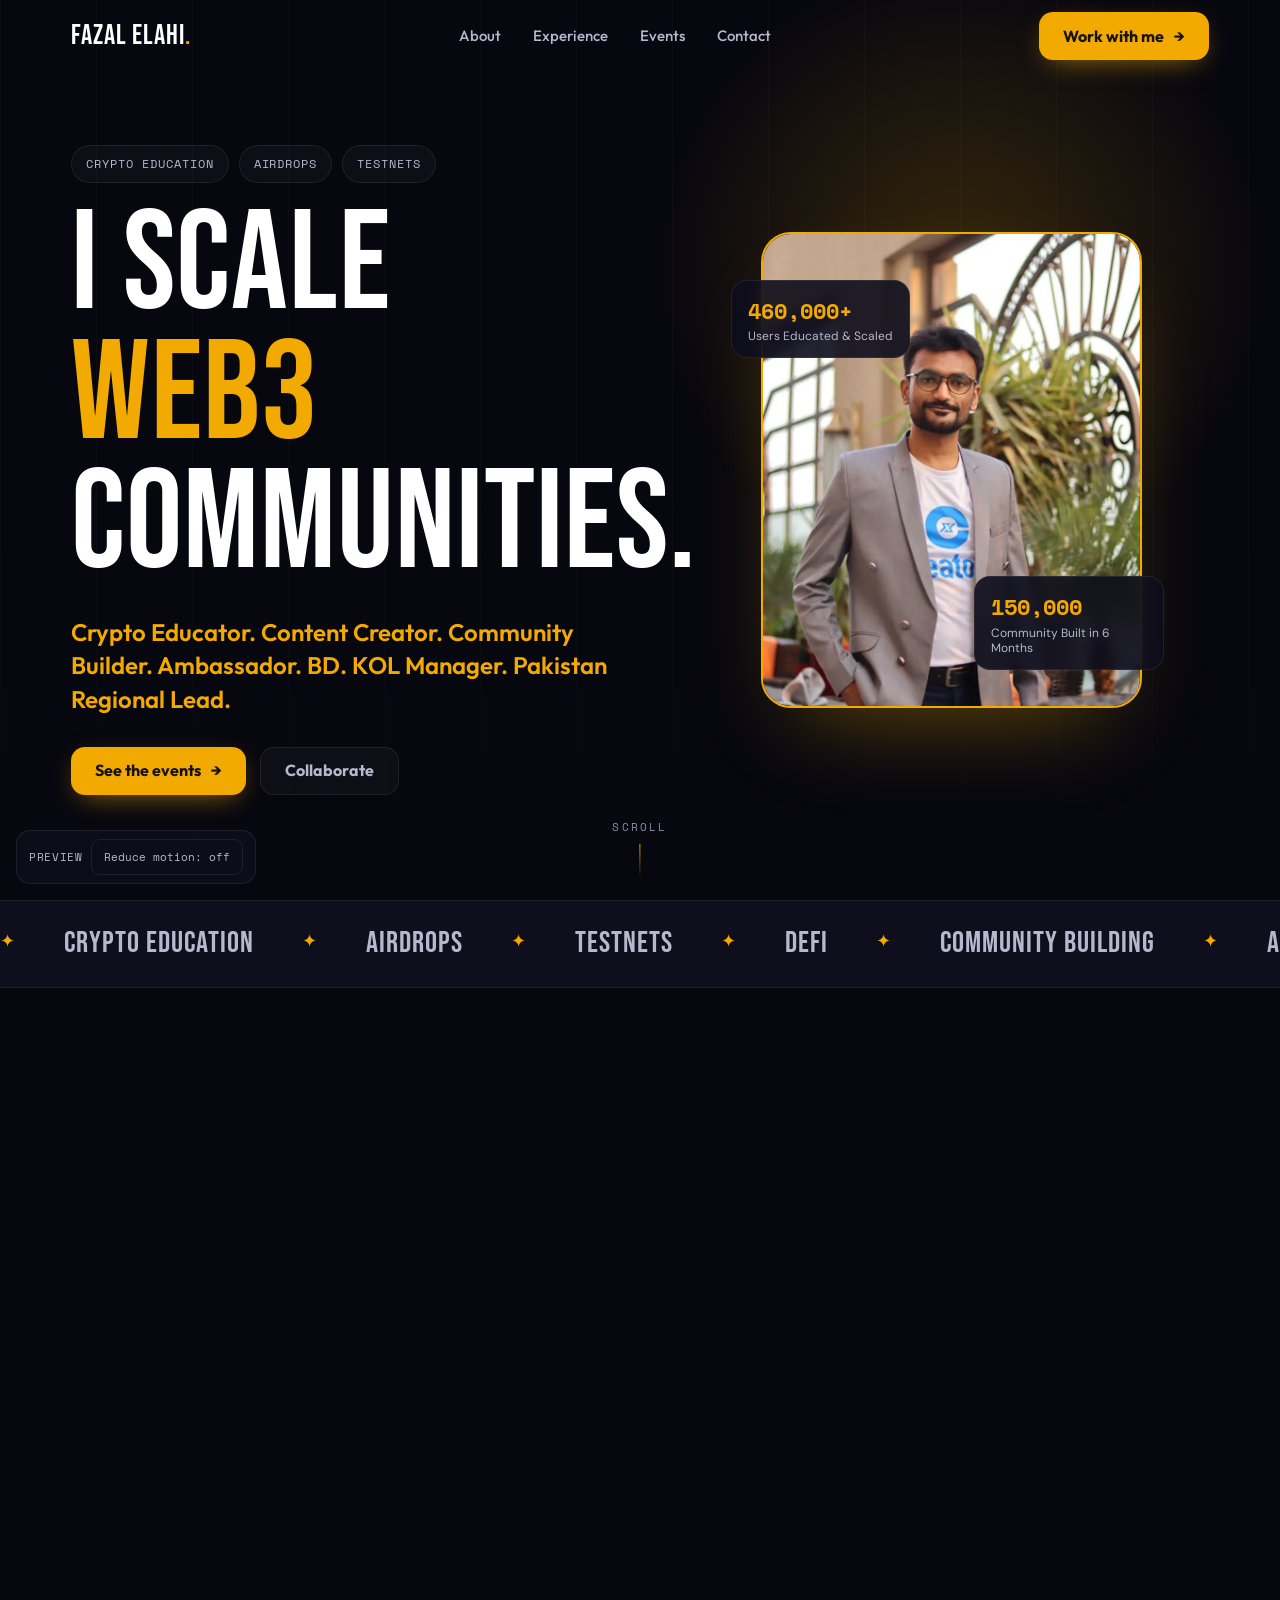
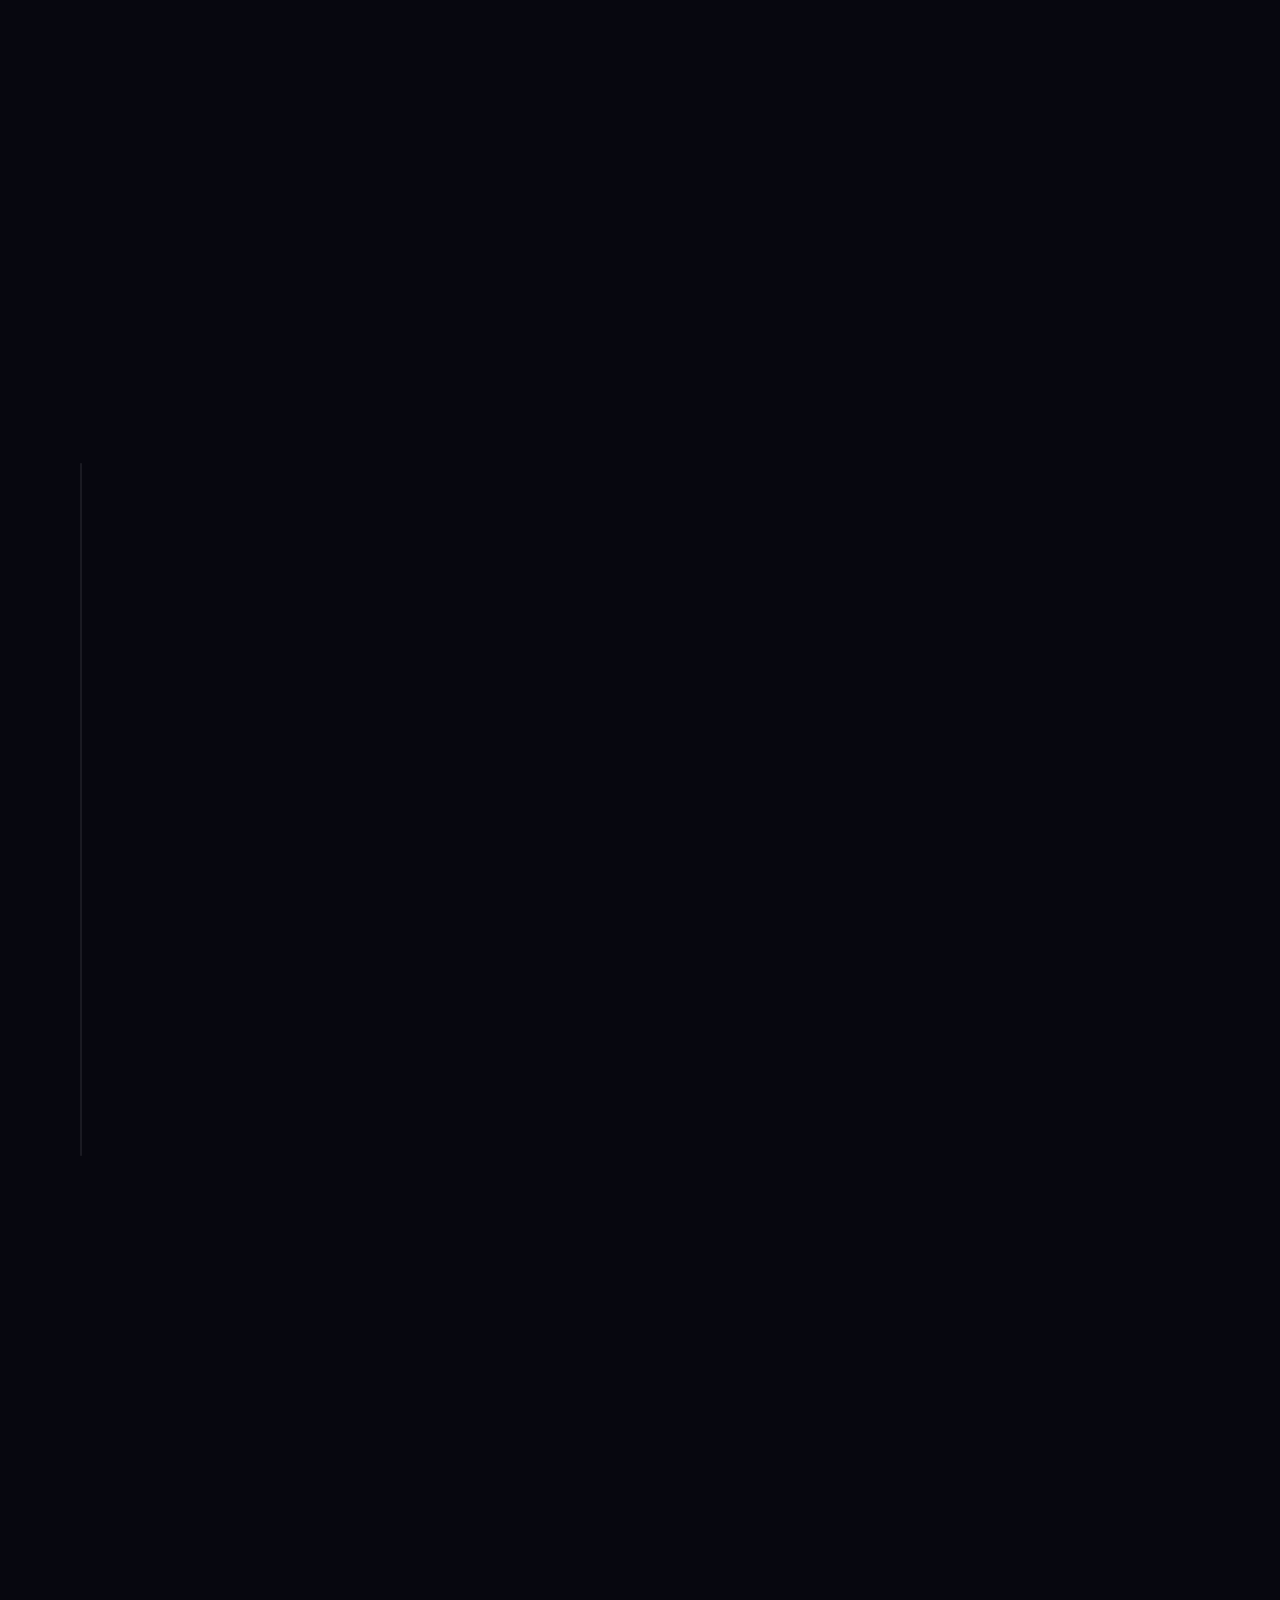
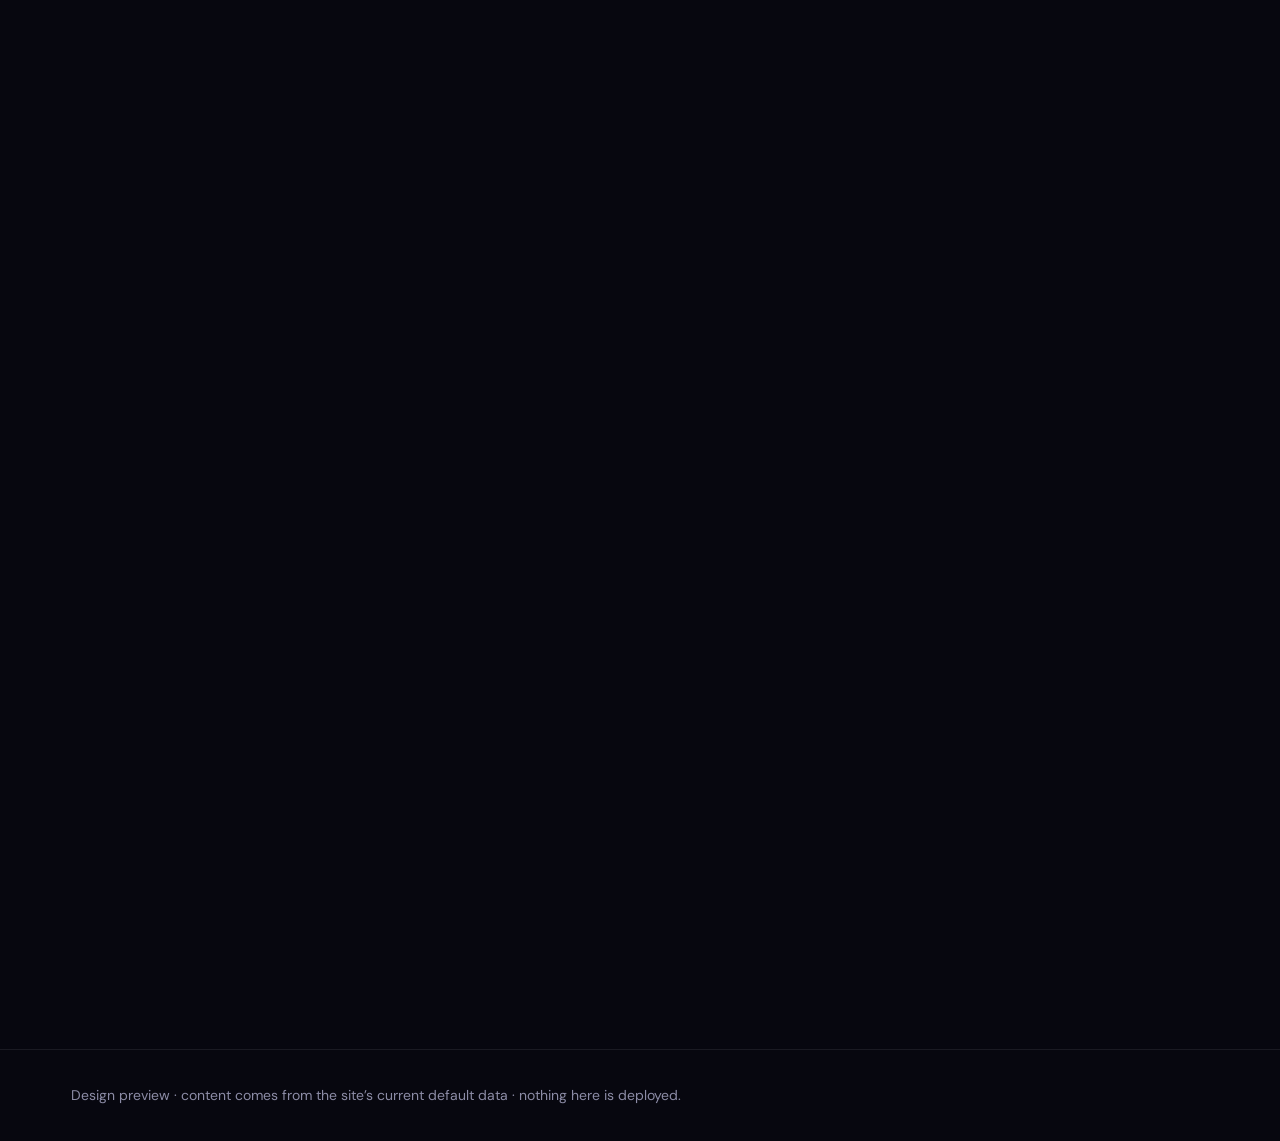
<file: design-preview/index.html>
<!DOCTYPE html>
<html lang="en" class="no-js">
<head>
<meta charset="UTF-8">
<meta name="viewport" content="width=device-width, initial-scale=1">
<meta name="robots" content="noindex,nofollow">
<meta name="theme-color" content="#07070F">
<title>DESIGN PREVIEW — Fazal Elahi (not the live site)</title>
<link rel="preconnect" href="https://fonts.googleapis.com"><link rel="preconnect" href="https://fonts.gstatic.com" crossorigin>
<link rel="stylesheet" href="https://fonts.googleapis.com/css2?family=Bebas+Neue&family=Outfit:wght@400;500;600;700&family=DM+Sans:wght@400;500;700&family=Space+Mono:wght@400;700&display=swap">
<link rel="icon" href="data:image/svg+xml,%3Csvg xmlns='http://www.w3.org/2000/svg' viewBox='0 0 32 32'%3E%3Crect width='32' height='32' rx='7' fill='%2307070F'/%3E%3Ctext x='16' y='23' font-family='Arial' font-weight='700' font-size='20' text-anchor='middle' fill='%23F2A900'%3EF%3C/text%3E%3C/svg%3E">
<link rel="stylesheet" href="preview.css">
<script>document.documentElement.classList.remove('no-js')</script>
</head>
<body>
<a class="skip" href="#main">Skip to content</a>

<header class="nav" id="nav">
  <div class="wrap nav-in">
    <a class="brand" href="#top" aria-label="Fazal Elahi — top">FAZAL ELAHI<i>.</i></a>
    <nav class="links" id="links" aria-label="Primary"><a href="#about">About</a><a href="#experience">Experience</a><a href="#events">Events</a><a href="#contact">Contact</a><span class="ind" id="ind" aria-hidden="true"></span></nav>
    <a class="btn btn-gold" href="#contact">Work with me <span class="arr" aria-hidden="true">→</span></a>
    <button class="burger" id="burger" aria-label="Open menu" aria-expanded="false" aria-controls="drawer"><span></span></button>
  </div>
</header>
<div class="drawer" id="drawer" role="dialog" aria-modal="true" aria-label="Menu" aria-hidden="true">
  <button class="x" id="dclose" aria-label="Close menu">✕</button>
  <a href="#about">About</a><a href="#experience">Experience</a><a href="#events">Events</a><a href="#contact">Contact</a>
</div>

<main id="main">
<section class="hero" id="top">
  <div class="wrap hero-grid">
    <div>
      <div class="chips fade-up" style="--d:0" id="chips"></div>
      <h1 aria-label="I scale Web3 communities.">
        <span class="ln" aria-hidden="true"><span class="w" style="--i:0">I</span> <span class="w" style="--i:1">SCALE</span></span>
        <span class="ln" aria-hidden="true"><span class="w hl" style="--i:2">WEB3</span></span>
        <span class="ln" aria-hidden="true"><span class="w" style="--i:3">COMMUNITIES.</span></span>
      </h1>
      <p class="sub fade-up" style="--d:3" id="sub"></p>
      <div class="cta fade-up" style="--d:4">
        <a class="btn btn-gold" href="#events">See the events <span class="arr" aria-hidden="true">→</span></a>
        <a class="btn btn-ghost" href="#contact">Collaborate</a>
      </div>
    </div>
    <div class="frame fade-up" style="--d:2">
      <div class="ph"><img id="photo" alt="Portrait of Fazal Elahi" width="1025" height="1536" fetchpriority="high"></div>
      <div class="statcard a" id="sc0"></div><div class="statcard b" id="sc1"></div>
    </div>
  </div>
  <div class="cue" aria-hidden="true">Scroll</div>
</section>

<div class="marq" aria-hidden="true"><div class="marq-t" id="marq"></div></div>

<section id="about"><div class="wrap about-grid">
  <div class="rv"><p class="eyebrow">About</p><h2 class="title">Educator first. <em>Builder</em> always.</h2><div id="bio"></div></div>
  <div class="bento rv" style="--d:2" id="stats" role="list"></div>
</div></section>

<section id="experience"><div class="wrap">
  <div class="rv"><p class="eyebrow">Experience</p><h2 class="title">Where the <em>work</em> happened</h2></div>
  <div class="tl" id="tl"></div>
</div></section>

<section id="events"><div class="wrap">
  <div class="rv"><p class="eyebrow">Events &amp; community</p><h2 class="title">On the <em>ground</em></h2></div>
  <div class="filters rv" id="filters" role="group" aria-label="Filter events by category"></div>
  <div class="ev-grid" id="evgrid"></div>
  <p id="evcount" class="sr" role="status" aria-live="polite"></p>
</div></section>

<section id="contact"><div class="wrap contact-grid">
  <div class="rv"><p class="eyebrow">Let’s build</p><h2 class="title">Start a <em>collaboration</em></h2>
    <p>Real contact options from the current site. The form on the right is a layout study only.</p>
    <div class="ways" id="ways"></div></div>
  <form class="form rv" style="--d:2" aria-describedby="pvnote">
    <p class="note" id="pvnote">Preview only — this form is intentionally disabled and sends nothing. The live site’s form is unchanged.</p>
    <label>Name<input disabled autocomplete="off"></label>
    <label>Email<input type="email" disabled></label>
    <label>What do you need?<select disabled><option>KOL management</option></select></label>
    <label>Message<textarea disabled></textarea></label>
    <button type="button" class="btn btn-gold" disabled>Send message <span class="arr" aria-hidden="true">→</span></button>
  </form>
</div></section>
</main>
<footer><div class="wrap">Design preview · content comes from the site’s current default data · nothing here is deployed.</div></footer>

<dialog id="dlg" aria-label="Event photo viewer"><div class="dl"><img id="dimg" alt=""><div class="dl-b"><div><h3 id="dt"></h3><p id="dp"></p></div>
  <div class="dl-c"><button id="dprev" aria-label="Previous photo">‹</button><button id="dnext" aria-label="Next photo">›</button><button id="dclose2" aria-label="Close viewer">✕</button></div></div></div></dialog>

<div class="pc" role="group" aria-label="Preview controls"><span>PREVIEW</span>
  <button id="rm" aria-pressed="false">Reduce motion: off</button></div>

<script src="../data.js"></script>
<script src="preview.js"></script>
</body>
</html>
</file>
<file: design-preview/preview.css>
/* ===================================================================
   FAZAL ELAHI — DESIGN PREVIEW ("Signal")   — NOT part of the live site.
   Same tokens as the live site (dark void + gold, Bebas Neue / Outfit / DM Sans / Space Mono).
   Motion = transform + opacity only. CSS first; one tiny JS file; no animation library.
   =================================================================== */
:root{
  --void:#07070F; --deep:#0E0E1C; --raise:#14142a; --line:rgba(255,255,255,.08);
  --gold:#F2A900; --gold-2:#ffcf5c; --emerald:#00D4A0; --white:#fff; --silver:#B7B7CE; --muted:#8c8ca6;
  --disp:'Bebas Neue','Bebas Neue Fallback',sans-serif; --head:'Outfit','Outfit Fallback',sans-serif;
  --body:'DM Sans',sans-serif; --mono:'Space Mono','Space Mono Fallback',monospace;
  /* motion tokens (from the pack's blueprint) */
  --t-fast:140ms; --t-ui:220ms; --t-reveal:420ms; --ease:cubic-bezier(.2,.8,.2,1);
  --maxw:1240px; --pad:clamp(20px,4vw,56px);
}
@font-face{font-family:'Outfit Fallback';src:local('Arial'),local('Helvetica');size-adjust:96%}
@font-face{font-family:'Bebas Neue Fallback';src:local('Arial'),local('Helvetica');size-adjust:58%}
@font-face{font-family:'Space Mono Fallback';src:local('Courier New'),local('Courier');size-adjust:102%}
*{box-sizing:border-box;margin:0;padding:0}
html{scroll-behavior:smooth;-webkit-text-size-adjust:100%}
body{background:var(--void);color:var(--silver);font-family:var(--body);font-size:17px;line-height:1.65;overflow-x:hidden}
img{max-width:100%;display:block}
a{color:inherit;text-decoration:none}
button{font:inherit;color:inherit;background:none;border:0;cursor:pointer}
:focus-visible{outline:2px solid var(--gold);outline-offset:3px;border-radius:6px}
.wrap{max-width:var(--maxw);margin:0 auto;padding:0 var(--pad)}
.sr{position:absolute;width:1px;height:1px;overflow:hidden;clip:rect(0 0 0 0);white-space:nowrap}
.skip{position:absolute;left:12px;top:-60px;background:var(--gold);color:#111;padding:10px 16px;border-radius:8px;z-index:100;font-weight:700}
.skip:focus{top:12px}
.eyebrow{font-family:var(--mono);font-size:12px;letter-spacing:.22em;text-transform:uppercase;color:var(--gold)}
h2.title{font-family:var(--disp);font-weight:400;font-size:clamp(46px,7vw,96px);line-height:.92;color:var(--white);letter-spacing:.5px;margin:10px 0 18px}
h2.title em{font-style:normal;color:var(--gold)}
section{padding:clamp(72px,10vw,140px) 0;position:relative}

/* ---------- buttons: press feedback, arrow slide ---------- */
.btn{display:inline-flex;align-items:center;gap:10px;min-height:48px;padding:0 24px;border-radius:14px;font-family:var(--head);font-weight:700;font-size:16px;
  transition:transform var(--t-fast) var(--ease),box-shadow var(--t-ui) var(--ease),background var(--t-ui)}
.btn .arr{display:inline-block;transition:transform var(--t-ui) var(--ease)}
.btn-gold{background:var(--gold);color:#16120a;box-shadow:0 8px 28px -10px rgba(242,169,0,.7)}
.btn-ghost{border:1px solid var(--line);background:rgba(255,255,255,.03)}
@media (hover:hover) and (pointer:fine){
  .btn:hover{transform:translateY(-2px)} .btn:hover .arr{transform:translateX(4px)}
  .btn-gold:hover{box-shadow:0 14px 34px -10px rgba(242,169,0,.85)} .btn-ghost:hover{border-color:rgba(242,169,0,.5)}
}
.btn:active{transform:translateY(0) scale(.985)}
.btn[disabled]{opacity:.55;cursor:not-allowed;transform:none}

/* ---------- navigation ---------- */
.nav{position:fixed;inset:0 0 auto 0;z-index:50;transition:transform var(--t-ui) var(--ease),background var(--t-ui),border-color var(--t-ui);border-bottom:1px solid transparent}
.nav.solid{background:rgba(7,7,15,.82);backdrop-filter:blur(10px);border-color:var(--line)}
.nav.hide{transform:translateY(-100%)}
.nav-in{display:flex;align-items:center;justify-content:space-between;height:72px;gap:24px}
.brand{font-family:var(--disp);font-size:28px;color:var(--white);letter-spacing:1px}.brand i{color:var(--gold);font-style:normal}
.links{display:flex;gap:4px;position:relative}
.links a{padding:8px 14px;font-family:var(--head);font-weight:500;font-size:15px;color:var(--silver);transition:color var(--t-ui)}
.links a:hover,.links a[aria-current=true]{color:var(--white)}
.ind{position:absolute;left:0;bottom:0;height:2px;width:100%;background:var(--gold);transform-origin:left;transform:translateX(var(--x,0)) scaleX(var(--w,0));transition:transform var(--t-reveal) var(--ease);border-radius:2px}
.burger{display:none;width:48px;height:48px;border-radius:12px;border:1px solid var(--line);place-items:center}
.burger span,.burger span::before,.burger span::after{display:block;width:20px;height:2px;background:var(--white);position:relative;border-radius:2px;transition:transform var(--t-ui) var(--ease)}
.burger span::before,.burger span::after{content:'';position:absolute;left:0}.burger span::before{top:-6px}.burger span::after{top:6px}
.drawer{position:fixed;inset:0;z-index:60;background:rgba(7,7,15,.97);display:flex;flex-direction:column;justify-content:center;gap:6px;padding:var(--pad);
  opacity:0;visibility:hidden;transform:translateY(-12px);transition:opacity var(--t-ui) var(--ease),transform var(--t-ui) var(--ease),visibility 0s var(--t-ui)}
.drawer.open{opacity:1;visibility:visible;transform:none;transition-delay:0s}
.drawer a{font-family:var(--disp);font-size:clamp(44px,12vw,72px);color:var(--white);line-height:1.05}
.drawer a:hover{color:var(--gold)}
.drawer .x{position:absolute;top:18px;right:var(--pad);width:48px;height:48px;border:1px solid var(--line);border-radius:12px;font-size:22px}
@media (max-width:900px){.links,.nav .btn{display:none}.burger{display:grid}}

/* ---------- hero ---------- */
.hero{min-height:100svh;display:grid;align-items:center;padding:110px 0 70px;overflow:clip;isolation:isolate}
.hero::before{content:'';position:absolute;inset:-20% -10% auto auto;width:70vmax;height:70vmax;z-index:-1;
  background:radial-gradient(closest-side,rgba(242,169,0,.20),transparent 70%);transform:translate3d(var(--sx,0px),var(--sy,0px),0);will-change:transform}
.hero::after{content:'';position:absolute;inset:0;z-index:-2;background:linear-gradient(180deg,transparent 60%,var(--void)),repeating-linear-gradient(90deg,rgba(255,255,255,.025) 0 1px,transparent 1px 96px)}
.hero-grid{display:grid;grid-template-columns:1.15fr .85fr;gap:clamp(28px,5vw,72px);align-items:center}
.chips{display:flex;flex-wrap:wrap;gap:10px;margin-bottom:22px}
.chip{font-family:var(--mono);font-size:12px;letter-spacing:.08em;text-transform:uppercase;padding:8px 14px;border:1px solid var(--line);border-radius:99px;background:rgba(255,255,255,.03);color:var(--silver)}
.hero h1{font-family:var(--disp);font-weight:400;font-size:clamp(64px,11vw,168px);line-height:.86;color:var(--white);letter-spacing:1px;margin-bottom:22px}
.hero h1 .ln{display:block;overflow:hidden;padding-bottom:.06em}
.hero h1 .w{display:inline-block;transform:translateY(105%);animation:rise 700ms var(--ease) forwards;animation-delay:calc(120ms + var(--i)*90ms)}
.hero h1 .hl{color:var(--gold)}
@keyframes rise{to{transform:none}}
.sub{font-family:var(--head);font-weight:600;font-size:clamp(17px,2vw,24px);color:var(--gold);max-width:34ch;margin-bottom:30px;line-height:1.4}
.cta{display:flex;flex-wrap:wrap;gap:14px}
.fade-up{opacity:0;transform:translateY(16px);animation:up var(--t-reveal) var(--ease) forwards;animation-delay:calc(500ms + var(--d,0)*90ms)}
@keyframes up{to{opacity:1;transform:none}}
.frame{position:relative;justify-self:center;width:min(100%,430px)}
.frame .ph{aspect-ratio:4/5;border-radius:30px;overflow:hidden;border:2px solid var(--gold);box-shadow:0 40px 90px -40px rgba(242,169,0,.45);background:var(--deep)}
.frame img{width:100%;height:100%;object-fit:cover;object-position:center top}
.statcard{position:absolute;background:rgba(14,14,28,.9);border:1px solid var(--line);border-radius:16px;padding:12px 16px;backdrop-filter:blur(6px);max-width:190px}
.statcard b{display:block;font-family:var(--mono);color:var(--gold);font-size:22px}.statcard span{font-size:12px;color:var(--silver);line-height:1.3;display:block}
.statcard.a{left:-8%;top:10%}.statcard.b{right:-6%;bottom:8%}
.cue{position:absolute;left:50%;bottom:22px;translate:-50% 0;font-family:var(--mono);font-size:11px;letter-spacing:.2em;color:var(--muted);text-transform:uppercase}
.cue::after{content:'';display:block;width:1px;height:34px;margin:8px auto 0;background:linear-gradient(var(--gold),transparent);transform-origin:top;animation:cue 2.2s var(--ease) infinite}
@keyframes cue{0%{transform:scaleY(0)}60%{transform:scaleY(1)}100%{transform:scaleY(1);opacity:0}}
@media (max-width:900px){.hero-grid{grid-template-columns:1fr}.frame{order:-1;width:min(78%,340px)}.statcard.a{left:-6%}.statcard.b{right:-4%}.cue{display:none}.hero{padding-top:96px}}

/* ---------- marquee (CSS only) ---------- */
.marq{border-block:1px solid var(--line);overflow:hidden;padding:18px 0;background:var(--deep)}
.marq-t{display:flex;gap:48px;width:max-content;animation:marq 40s linear infinite}
.marq:hover .marq-t{animation-play-state:paused}
.marq span{font-family:var(--disp);font-size:30px;color:var(--silver);white-space:nowrap;letter-spacing:1px}
.marq span::before{content:'✦';color:var(--gold);margin-right:48px;font-size:18px;vertical-align:middle}
@keyframes marq{to{transform:translateX(-50%)}}

/* ---------- reveal on scroll (IntersectionObserver adds .in) ---------- */
.rv{opacity:0;transform:translateY(26px);transition:opacity var(--t-reveal) var(--ease),transform var(--t-reveal) var(--ease);transition-delay:calc(var(--d,0)*70ms)}
.rv.in{opacity:1;transform:none}
.no-js .rv,.no-js .hero h1 .w,.no-js .fade-up{opacity:1;transform:none;animation:none}

/* ---------- about + stats bento ---------- */
.about-grid{display:grid;grid-template-columns:1fr 1fr;gap:clamp(28px,5vw,80px);align-items:start}
.about-grid p{margin-bottom:1em;max-width:60ch}
.bento{display:grid;grid-template-columns:repeat(2,1fr);gap:14px}
.tile{background:linear-gradient(160deg,rgba(255,255,255,.05),rgba(255,255,255,.015));border:1px solid var(--line);border-radius:20px;padding:22px;min-height:132px;display:flex;flex-direction:column;justify-content:space-between;transition:transform var(--t-ui) var(--ease),border-color var(--t-ui)}
.tile b{font-family:var(--disp);font-weight:400;font-size:clamp(38px,5vw,60px);line-height:1;color:var(--gold)}.tile span{font-size:14px;line-height:1.35}
.tile:nth-child(3n+2) b{color:var(--emerald)}
@media (hover:hover){.tile:hover{transform:translateY(-4px);border-color:rgba(242,169,0,.35)}}
@media (max-width:900px){.about-grid{grid-template-columns:1fr}}

/* ---------- experience timeline with scroll-linked rail ---------- */
.tl{position:relative;margin-top:44px;padding-left:34px;--p:0}
.tl::before,.tl::after{content:'';position:absolute;left:9px;top:6px;bottom:6px;width:2px;border-radius:2px}
.tl::before{background:var(--line)}
.tl::after{background:linear-gradient(var(--gold),var(--gold-2));transform-origin:top;transform:scaleY(var(--p));will-change:transform}
@supports (animation-timeline:view()){
  .tl{animation:rail linear both;animation-timeline:view();animation-range:entry 10% cover 70%}
  @keyframes rail{from{--p:0}to{--p:1}}
  @property --p{syntax:'<number>';inherits:true;initial-value:0}
}
.job{position:relative;margin-bottom:18px;background:var(--raise);border:1px solid var(--line);border-radius:20px;transition:border-color var(--t-ui)}
.job::before{content:'';position:absolute;left:-33px;top:30px;width:12px;height:12px;border-radius:50%;background:var(--void);border:2px solid var(--gold)}
.job.cur::before{background:var(--gold);box-shadow:0 0 0 6px rgba(242,169,0,.18)}
.job-h{width:100%;text-align:left;display:grid;grid-template-columns:1fr auto;gap:6px 18px;padding:22px 24px;align-items:center}
.job-h .co{font-family:var(--disp);font-size:clamp(30px,4vw,44px);color:var(--white);line-height:1}
.job-h .ro{font-family:var(--head);color:var(--gold);font-weight:600}
.job-h .dt{font-family:var(--mono);font-size:12px;color:var(--muted);grid-column:1}
.job-h .tg{grid-row:1/span 3;grid-column:2;width:40px;height:40px;border-radius:50%;border:1px solid var(--line);display:grid;place-items:center;transition:transform var(--t-ui) var(--ease),background var(--t-ui)}
.job-h[aria-expanded=true] .tg{transform:rotate(45deg);background:var(--gold);color:#111}
.job-b{display:grid;grid-template-rows:0fr;transition:grid-template-rows var(--t-reveal) var(--ease)}
.job-b>div{overflow:hidden}.job-b p{padding:0 24px 24px;max-width:70ch}
.job-h[aria-expanded=true]+.job-b{grid-template-rows:1fr}
@media (hover:hover){.job:hover{border-color:rgba(242,169,0,.35)}}

/* ---------- events: filter + bento cards ---------- */
.filters{display:flex;flex-wrap:wrap;gap:10px;margin:28px 0 26px}
.f{min-height:44px;padding:0 18px;border-radius:99px;border:1px solid var(--line);font-family:var(--mono);font-size:12px;letter-spacing:.06em;text-transform:uppercase;transition:background var(--t-ui),color var(--t-ui),border-color var(--t-ui)}
.f[aria-pressed=true]{background:var(--gold);color:#16120a;border-color:var(--gold)}
@media (hover:hover){.f:not([aria-pressed=true]):hover{border-color:rgba(242,169,0,.5)}}
.ev-grid{display:grid;grid-template-columns:repeat(12,1fr);gap:16px}
.card{position:relative;grid-column:span 4;min-height:clamp(300px,30vw,420px);border-radius:22px;overflow:hidden;background:var(--deep);border:1px solid var(--line);isolation:isolate;transition:transform var(--t-ui) var(--ease),opacity var(--t-ui) var(--ease)}
.card:nth-child(5n+1){grid-column:span 7}.card:nth-child(5n+2){grid-column:span 5}   /* 7+5 then 4+4+4: every row adds up to 12 */
.card[hidden]{display:none}
.card img{position:absolute;inset:0;width:100%;height:100%;object-fit:cover;transition:transform 700ms var(--ease);z-index:-2}
.card::after{content:'';position:absolute;inset:0;z-index:-1;background:linear-gradient(180deg,transparent 35%,rgba(7,7,15,.94))}
.card .meta{position:absolute;inset:auto 0 0 0;padding:20px}
.card .cat{font-family:var(--mono);font-size:11px;letter-spacing:.14em;text-transform:uppercase;color:var(--gold)}
.card h3{font-family:var(--head);font-weight:700;font-size:clamp(18px,2vw,22px);color:var(--white);line-height:1.2;margin:6px 0 4px}
.card .lo{font-size:14px;color:var(--silver)}
.card .more{display:block;margin-top:10px;font-size:13px;color:var(--gold-2);opacity:0;transform:translateY(8px);transition:opacity var(--t-ui),transform var(--t-ui) var(--ease)}
.card .open{position:absolute;inset:0;border-radius:22px}   /* whole card is one real button */
@media (hover:hover){.card:hover img{transform:scale(1.05)}.card:hover{transform:translateY(-4px)}.card:hover .more{opacity:1;transform:none}}
.card:focus-within .more,.card:active .more{opacity:1;transform:none}
@media (hover:none){.card .more{opacity:1;transform:none}}
@media (max-width:900px){.card,.card:nth-child(5n+1),.card:nth-child(5n+2){grid-column:span 6;min-height:320px}}
@media (max-width:560px){.card,.card:nth-child(5n+1),.card:nth-child(5n+2){grid-column:span 12;min-height:260px}}
dialog{border:0;background:transparent;color:var(--white);max-width:min(980px,94vw);width:100%;margin:auto;padding:0}
dialog::backdrop{background:rgba(3,3,8,.88);backdrop-filter:blur(4px)}
dialog[open]{animation:dlg var(--t-ui) var(--ease)}@keyframes dlg{from{opacity:0;transform:scale(.97)}}
.dl{background:var(--deep);border:1px solid var(--line);border-radius:24px;overflow:hidden;max-height:92svh;display:flex;flex-direction:column}
.dl img{width:100%;max-height:68svh;object-fit:contain;background:#000}
.dl-b{padding:18px 22px;display:flex;gap:14px;justify-content:space-between;align-items:center;flex-wrap:wrap}
.dl-b h3{font-family:var(--head);font-size:20px}.dl-b p{font-size:14px;color:var(--silver)}
.dl-c{display:flex;gap:8px}.dl-c button{min-width:48px;min-height:48px;border:1px solid var(--line);border-radius:12px;font-size:20px}
.dl-c button:hover{border-color:var(--gold)}

/* ---------- contact ---------- */
.contact-grid{display:grid;grid-template-columns:1fr 1fr;gap:clamp(24px,5vw,72px)}
.ways{display:grid;gap:12px;margin-top:26px}
.way{display:flex;align-items:center;gap:16px;padding:18px 20px;border:1px solid var(--line);border-radius:18px;background:rgba(255,255,255,.03);transition:transform var(--t-ui) var(--ease),border-color var(--t-ui)}
.way b{display:block;font-family:var(--head);color:var(--white)}.way span{font-size:14px;color:var(--silver);word-break:break-word}
.way .ic{width:46px;height:46px;border-radius:14px;background:rgba(242,169,0,.12);color:var(--gold);display:grid;place-items:center;font-size:20px;flex:none}
@media (hover:hover){.way:hover{transform:translateX(6px);border-color:rgba(242,169,0,.45)}}
.form{display:grid;gap:14px;padding:clamp(20px,3vw,34px);border:1px solid var(--line);border-radius:24px;background:var(--raise)}
.form label{font-family:var(--mono);font-size:12px;letter-spacing:.08em;text-transform:uppercase;color:var(--muted);display:grid;gap:8px}
.form input,.form select,.form textarea{width:100%;background:var(--void);border:1px solid var(--line);border-radius:12px;padding:14px 16px;color:var(--white);font:inherit;font-size:16px;transition:border-color var(--t-ui),box-shadow var(--t-ui)}
.form input:focus,.form textarea:focus,.form select:focus{outline:0;border-color:var(--gold);box-shadow:0 0 0 4px rgba(242,169,0,.16)}
.form textarea{min-height:130px;resize:vertical}
.note{font-size:13px;color:var(--gold-2);border:1px dashed rgba(242,169,0,.4);border-radius:12px;padding:10px 14px}
@media (max-width:900px){.contact-grid{grid-template-columns:1fr}}
footer{border-top:1px solid var(--line);padding:34px 0;font-size:14px;color:var(--muted)}

/* ---------- preview controls ---------- */
.pc{position:fixed;left:16px;bottom:16px;z-index:70;display:flex;gap:8px;align-items:center;background:rgba(14,14,28,.94);border:1px solid var(--line);border-radius:14px;padding:8px 12px;font-family:var(--mono);font-size:11px;letter-spacing:.06em;color:var(--silver)}
.pc button{min-height:36px;padding:0 12px;border:1px solid var(--line);border-radius:9px}
.pc button[aria-pressed=true]{background:var(--gold);color:#111;border-color:var(--gold)}
@media (max-width:560px){.pc{left:8px;bottom:8px;padding:4px 6px}.pc span{display:none}}

/* ---------- reduced motion (OS setting OR the preview toggle) ---------- */
@media (prefers-reduced-motion:reduce){
  html{scroll-behavior:auto}
  *,*::before,*::after{animation:none!important;transition:none!important;scroll-behavior:auto!important}
  .rv,.fade-up,.hero h1 .w{opacity:1!important;transform:none!important}
  .hero::before{transform:none}.marq-t{transform:none}
}
html[data-motion=reduced]{scroll-behavior:auto}
html[data-motion=reduced] *,html[data-motion=reduced] *::before,html[data-motion=reduced] *::after{animation:none!important;transition:none!important}
html[data-motion=reduced] .rv,html[data-motion=reduced] .fade-up,html[data-motion=reduced] .hero h1 .w{opacity:1!important;transform:none!important}
html[data-motion=reduced] .hero::before{transform:none}
</file>
